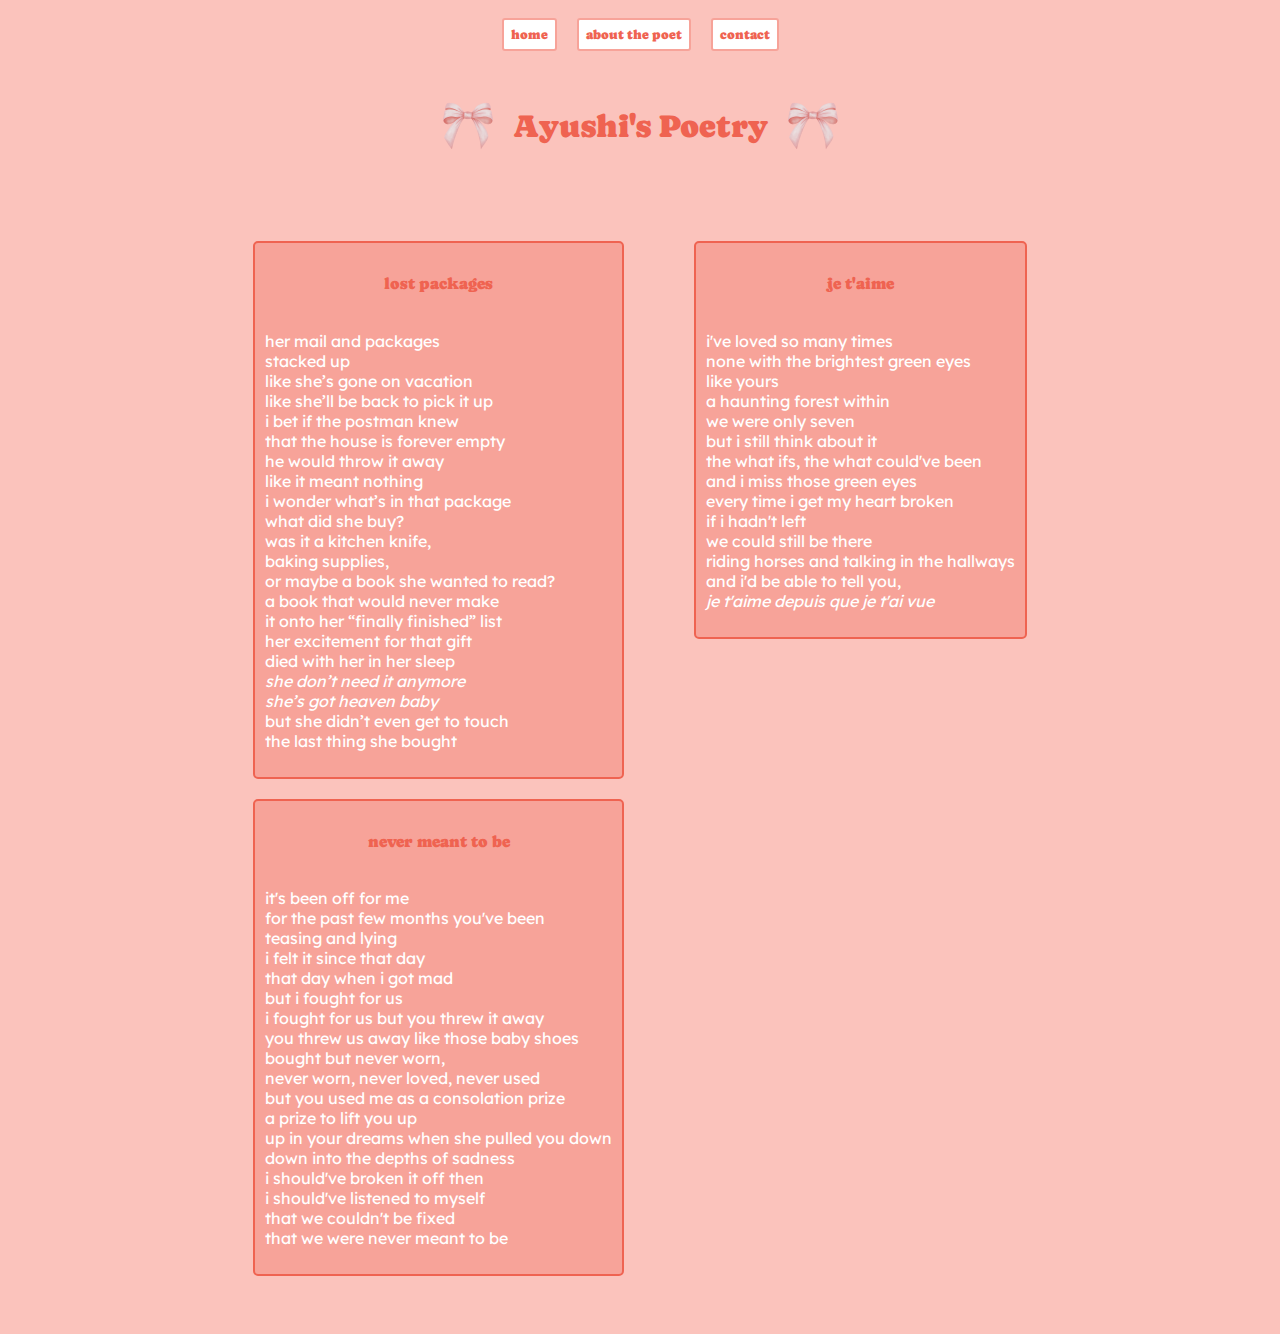
<file: index.html>
<!DOCTYPE html>
<html>
<head>
    <meta charset="UTF-8" />
    <title>Ayushi's Poetry</title>
    <link rel="stylesheet" href="styles.css" />
    <link rel="icon" href=""/>
</head>
<body>
    <nav>
        <a href="index.html"><button>home</button></a>
        <a href="about.html"><button>about the poet</button></a>
        <button>contact</button>
    </nav>
    <header>
        <img src="/pink-bow.png" alt="Pink Bow" />
        <h1>Ayushi's Poetry</h1>
        <img src="/pink-bow.png" alt="Pink Bow" />
    </header>
    
    <div class="poem-section">

        <div class="column">

            <div class="poem">
                <h4>lost packages</h4>
                <p>her mail and packages</br>stacked up</br>like she’s gone on vacation</br>like she’ll be back to pick it up</br>i bet if the postman knew</br>that the house is forever empty</br>he would throw it away</br>like it meant nothing</br>i wonder what’s in that package</br>what did she buy?</br>was it a kitchen knife,</br>baking supplies,</br>or maybe a book she wanted to read?</br>a book that would never make</br>it onto her “finally finished” list</br>her excitement for that gift</br>died with her in her sleep</br>   <em>she don’t need it anymore</em></br>    <em>she’s got heaven baby</em></br>but she didn’t even get to touch</br>the last thing she bought</p>
            </div>
            <div class="poem">
                <h4>never meant to be</h4>
                <p>it's been off for me</br>for the past few months you've been</br>teasing and lying</br>i felt it since that day</br>that day when i got mad</br>but i fought for us</br>i fought for us but you threw it away</br>you threw us away like those baby shoes</br>bought but never worn,</br>never worn, never loved, never used</br>but you used me as a consolation prize</br>a prize to lift you up</br>up in your dreams when she pulled you down</br>down into the depths of sadness</br>i should've broken it off then</br>i should've listened to myself</br>that we couldn't be fixed</br>that we were never meant to be</p>
            </div>

        </div>


        <div class="column">

            <div class="poem">
                <h4>je t'aime</h4>
                <p>i've loved so many times</br>none with the brightest green eyes</br>like yours</br>a haunting forest within</br>we were only seven</br>but i still think about it</br>the what ifs, the what could've been</br>and i miss those green eyes</br>every time i get my heart broken</br>if i hadn't left</br>we could still be there</br>riding horses and talking in the hallways</br>and i'd be able to tell you,</br><em>je t'aime depuis que je t'ai vue</em></p>
            </div>

        </div>

    </div>
</body>
</html>
</file>
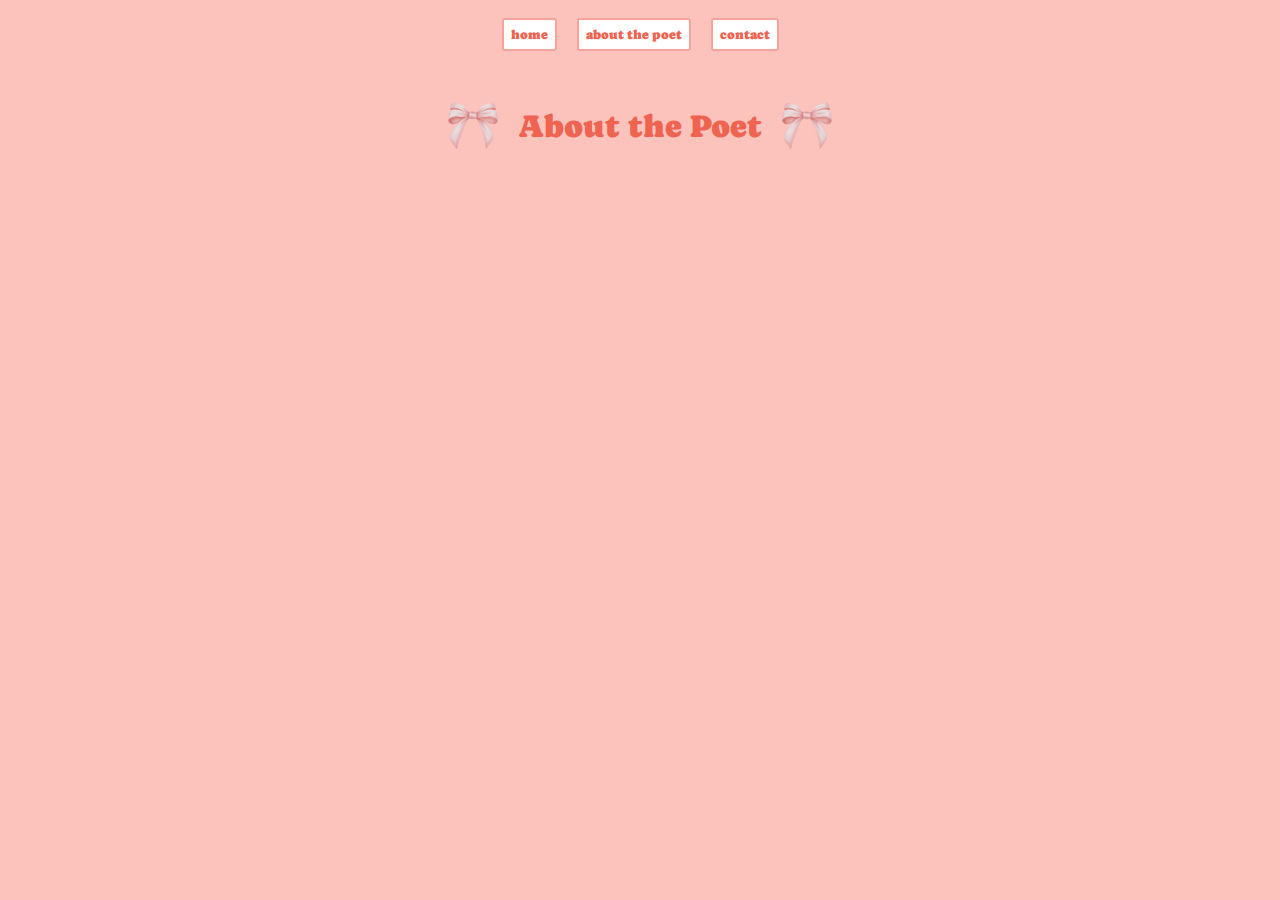
<file: about.html>
<!DOCTYPE html>
<html>
<head>
    <meta charset="UTF-8" />
    <title>About the poet</title>
    <link rel="stylesheet" href="styles.css" />
    <link rel="icon" href=""/>
</head>
<body>
    <nav>
        <a href="index.html"><button>home</button></a>
        <a href="about.html"><button>about the poet</button></a>
        <button>contact</button>
    </nav>
    <header>
        <img src="/pink-bow.png" alt="Pink Bow" />
        <h1>About the Poet</h1>
        <img src="/pink-bow.png" alt="Pink Bow" />
    </header>
    
   
</body>
</html>
</file>
<file: styles.css>
@import url('https://fonts.googleapis.com/css2?family=Caprasimo&display=swap'); /* adding caprasimo font */
@import url('https://fonts.googleapis.com/css2?family=Lexend:wght@100..900&display=swap'); /* adding lexend font */

/*
Color Palette:
heading: #EF6351
paragraph: #FFFFFF
background: #FBC3BC
shaded background: #F7A399

Font Family:
h1, h4: 'Caprasimo'
paragraph: 'Lexend', sans-serif
*/

nav {
    display: flex;
    justify-content: center;
    align-items: center;
    gap: 20px;
    padding: 10px;
}

button {
    background-color: #ffffff;
    color: #EF6351;
    border-color: #F7A399;
    border-radius: 3px;
    border-style: solid;
    font-family: 'Caprasimo';
    padding: 7px;
}

header {
    display: flex;
    flex-direction: row;
    align-items: center;
    padding: 20px;
}

img {
    width: 50px;
    padding: 20px;
}

body {
    display: flex;
    flex-direction: column;
    align-items: center;
    background-color: #FBC3BC;
}

h1 {
    font-family: 'Caprasimo';
    font-weight: 300;
    color: #EF6351;
}

h4 {
    font-family: 'Caprasimo';
    font-weight: 100;
    color: #EF6351;
    text-align: center;
}

p {
    font-family: 'Lexend', sans-serif;
    font-weight: 400;
    color: #ffffff;
}

.poem-section {
    display: flex;
    flex-direction: row;
    justify-content: center;
    gap: 10px;
    margin: 10px;
    padding: 10px;
}

.column {
    display: flex;
    flex-direction: column;
    align-items: left;
    margin: 10px;
    padding: 10px;
}

.poem {
    display: flex;
    flex-direction: column;
    justify-content: left;
    align-items: left;
    padding: 10px;
    margin: 10px;
    border-radius: 5px;
    border-color: #EF6351;
    border-width: 2px;
    border-style: solid;
    background-color: #F7A399;
}
</file>
